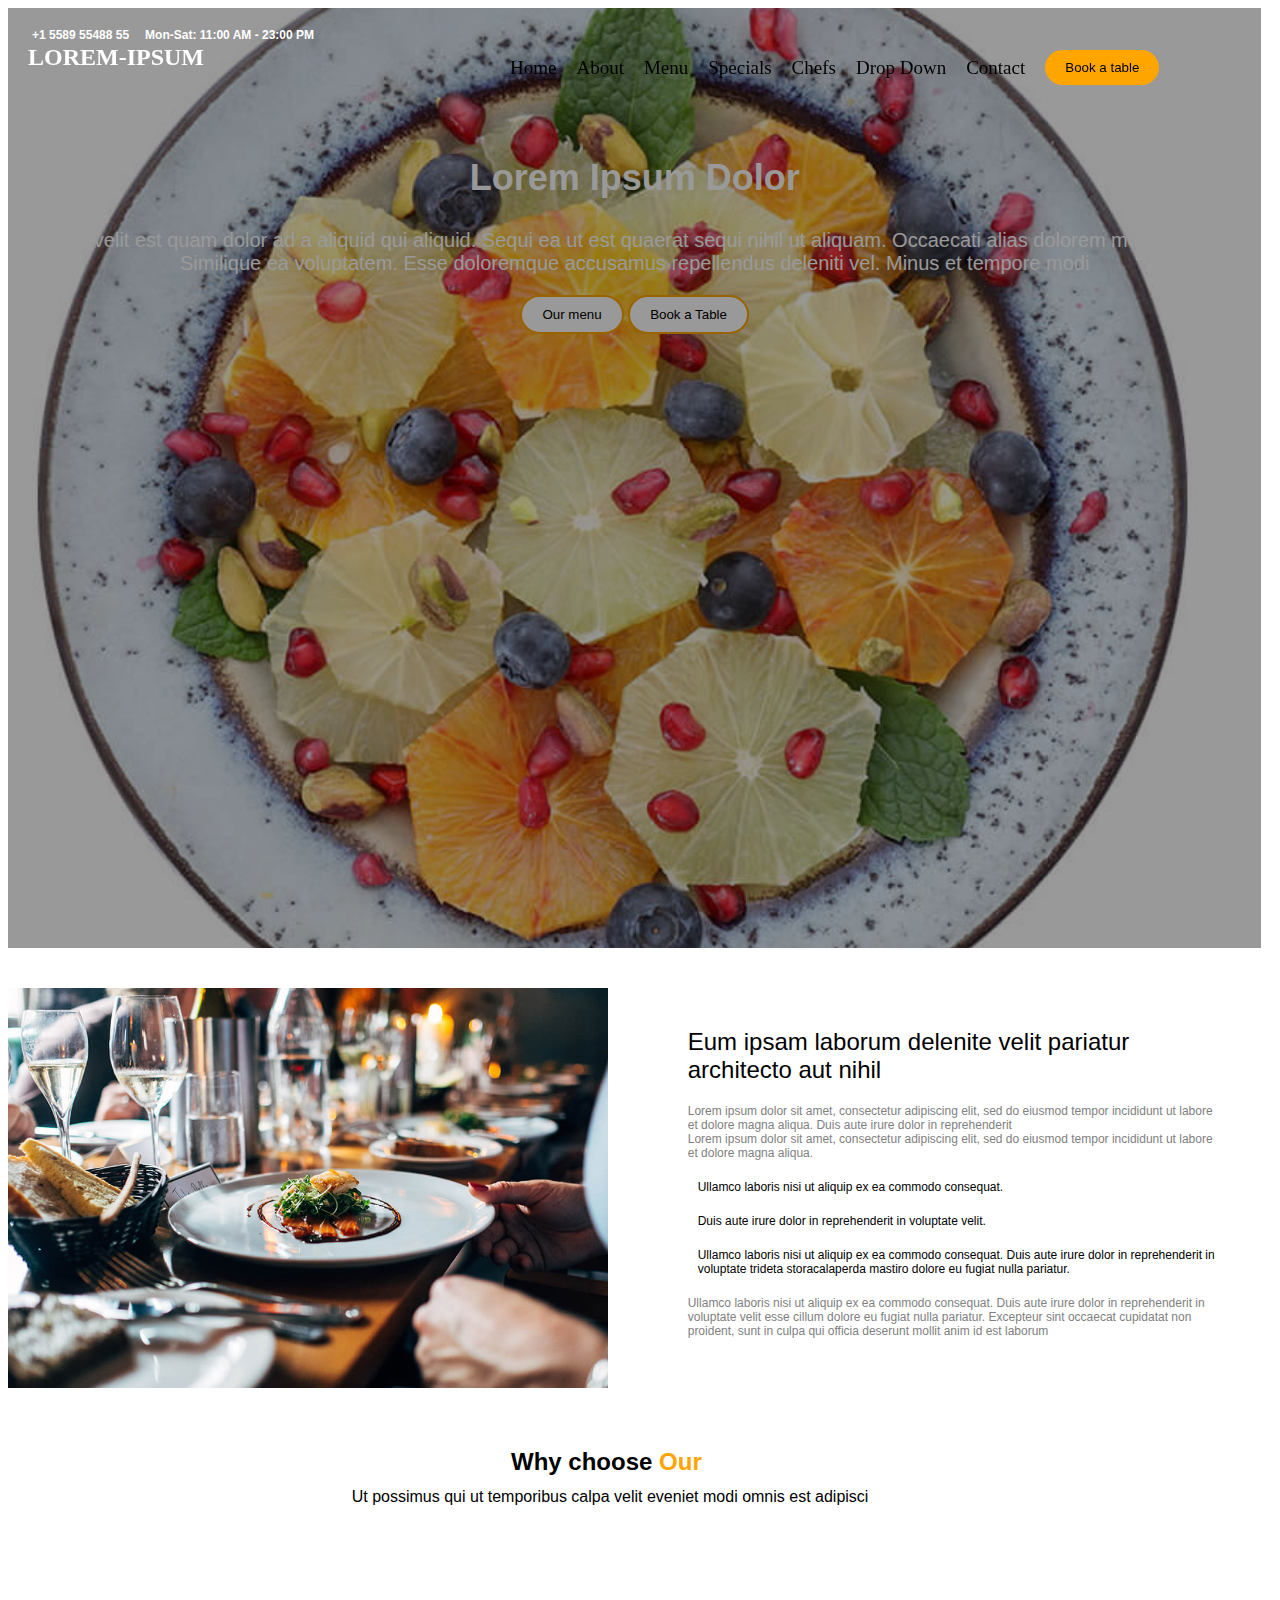
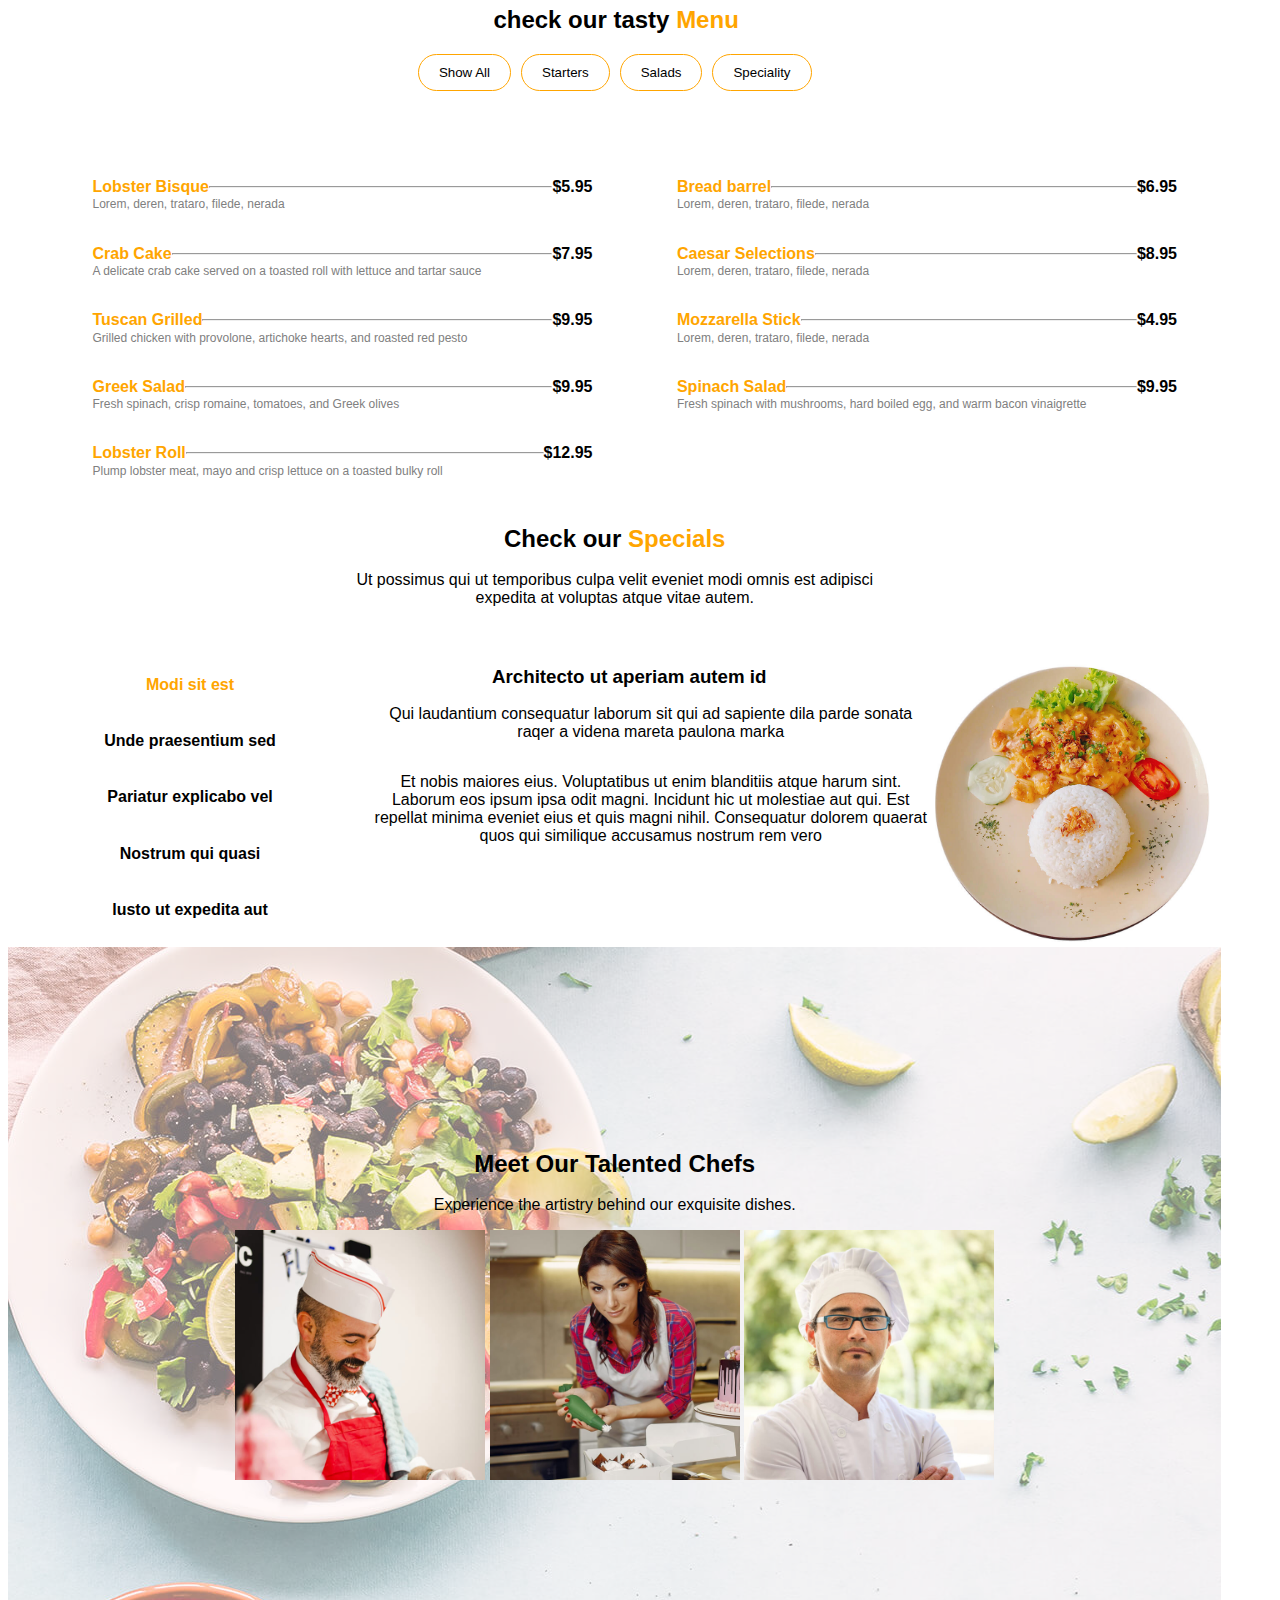
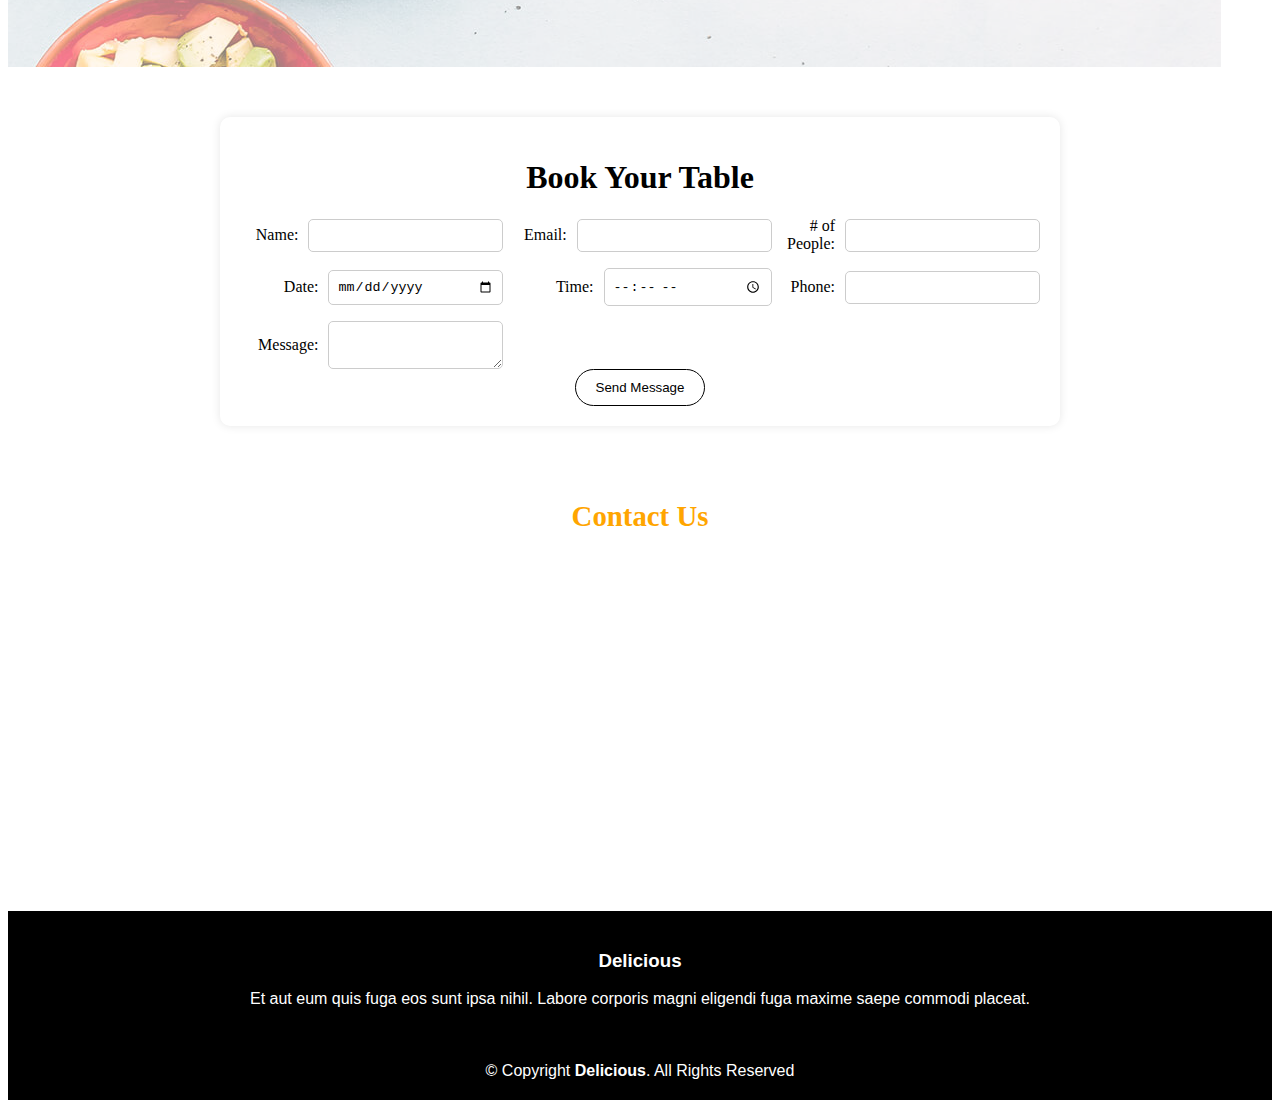
<file: index.html>
<!DOCTYPE html>
<html lang="en">
<head>
  <meta charset="UTF-8">
  <title>newest code</title>
  <link rel="stylesheet" href="style.css">
</head>
<body>
  <header>
    <div class="top" id="iamhome">
        <div class="mobile">
          <!-- <img src="assets/images/icons8-smartphone-32.png" alt="mobile logo"> -->
          <p>+1 5589 55488 55</p>
        </div>
        <div class="timing">
          <!-- <img src="assets/images/magnifying-glass-solid.svg" alt="clock icon"> -->
          <p>Mon-Sat: 11:00 AM - 23:00 PM</p>
        </div>
    </div>
    <nav>
    <h1 class="navside">LOREM-IPSUM</h1>

    <div class="testing">
      <div class="right">
        <a href="#iamhome">Home</a>
        <a href="#iamabout">About</a>
        <a href="#iammenu">Menu</a>
        <a href="#iamspecial">Specials</a>
        <a href="#iamchef">Chefs</a>
        <!-- <a href="#">Gallery</a> -->
        <a href="#">Drop Down</a>
        <a href="#iamcontact">Contact</a>
        <a href="#iamtable"><button>Book a table</button>
        </a>
      </div>
    </div>
    </nav>

    <section class="hero">
        <h2>Lorem Ipsum Dolor</h2>
        <p>Ut velit est quam dolor ad a aliquid qui aliquid. Sequi ea
            ut est quaerat sequi nihil ut aliquam. Occaecati alias
            dolorem mollitia ut. Similique ea voluptatem. Esse doloremque
            accusamus repellendus deleniti vel. Minus et tempore modi
        </p>

        <!-- <a href="#" class="btn">Our Menu</a>
        <a href="#" class="btn">Book a Table</a> -->

        <button>Our menu</button>
        <button>Book a Table</button>
        
      </section>
      
  </header>
  <main>
    <section class="about" id="iamabout">
      <img src="about.jpg" alt="About">
      <div class="thisisnew">
        <h2>Eum ipsam laborum delenite velit pariatur architecto aut nihil</h2>
        <p>Lorem ipsum dolor sit amet, consectetur adipiscing elit, sed do eiusmod tempor incididunt ut labore et dolore magna aliqua. Duis aute irure dolor in reprehenderit
          <br>
          Lorem ipsum dolor sit amet, consectetur adipiscing elit, sed do eiusmod tempor incididunt ut labore et dolore magna aliqua.</p>

          <div class="highlight">
            <p>Ullamco laboris nisi ut aliquip ex ea commodo consequat.</p>
            <p>Duis aute irure dolor in reprehenderit in voluptate velit.</p>
            <p>Ullamco laboris nisi ut aliquip ex ea commodo consequat. Duis aute irure dolor in reprehenderit in voluptate trideta storacalaperda mastiro dolore eu fugiat nulla pariatur.</p>
          </div>

          <p>Ullamco laboris nisi ut aliquip ex ea commodo consequat. Duis aute irure dolor in reprehenderit in voluptate velit esse cillum dolore eu fugiat nulla pariatur. Excepteur sint occaecat cupidatat non proident, sunt in culpa qui officia deserunt mollit anim id est laborum</p>
      </div>
    </section>
    <div class="why">
      <h2>Why choose 
        <span> Our</span>
      </h2>
      <br>
      <h7>Ut possimus qui ut temporibus calpa velit eveniet modi omnis est adipisci</h7>
    </div>

    <section class="menu" id="iammenu">
      <h2>check our tasty 
        <span>Menu
        </span>
        </h2>
      <div class="mbtn">
        <button>Show All</button>
        <button>Starters</button>
        <button>Salads</button>
        <button>Speciality</button>
      </div>
      <div class="mitems">
        <ul>
          <li>
            <div>
              <h4>Lobster Bisque</h4>
              <hr>
              <p>$5.95</p>
            </div>
            <p>Lorem, deren, trataro, filede, nerada</p>
          </li>
          <li>
            <div>
              <h4>Crab Cake</h4>
              <hr>
              <p>$7.95</p>
            </div>
            <p>A delicate crab cake served on a toasted roll with lettuce and tartar sauce</p>
          </li>
          <li>
            <div>
              <h4>Tuscan Grilled</h4>
              <hr>
              <p>$9.95</p>
            </div>
            <p>Grilled chicken with provolone, artichoke hearts, and roasted red pesto</p>
          </li>
          <li>
            <div>
              <h4>Greek Salad</h4>
              <hr>
              <p>$9.95</p>
            </div>
            <p>Fresh spinach, crisp romaine, tomatoes, and Greek olives</p>
          </li>
          <li>
            <div>
              <h4>Lobster Roll</h4>
              <hr>
              <p>$12.95</p>
            </div>
            <p>Plump lobster meat, mayo and crisp lettuce on a toasted bulky roll</p>
          </li>
        </ul>
  
        <ul>
          <li>
            <div>
              <h4>Bread barrel</h4>
              <hr>
              <p>$6.95</p>
            </div>
            <p>Lorem, deren, trataro, filede, nerada</p>
          </li>
          <li>
            <div>
              <h4>Caesar Selections</h4>
              <hr>
              <p>$8.95</p>
            </div>
            <p>Lorem, deren, trataro, filede, nerada</p>
          </li>
          <li>
            <div>
              <h4>Mozzarella Stick</h4>
              <hr>
              <p>$4.95</p>
            </div>
            <p>Lorem, deren, trataro, filede, nerada</p>
          </li>
          <li>
            <div>
              <h4>Spinach Salad</h4>
              <hr>
              <p>$9.95</p>
            </div>
            <p>Fresh spinach with mushrooms, hard boiled egg, and warm bacon vinaigrette</p>
          </li>
        </ul>
      </div>
    </section>

    <section class="specials">
      <h2>Check our 
        <span>Specials</span>
      </h2>
      <p>Ut possimus qui ut temporibus culpa velit eveniet modi omnis est adipisci
        <br>
         expedita at voluptas atque vitae autem.</p>

      <div class="specials-items" id="iamspecial">
        <div class="specials-left">
          <h7 class="high">Modi sit est</h7>
          <h7>Unde praesentium sed</h7>
          <h7>Pariatur explicabo vel</h7>
          <h7>Nostrum qui quasi</h7>
          <h7>lusto ut expedita aut</h7>
        </div>

        <div class="specials-right">
          <div class="item-left">
            <h3>Architecto ut aperiam autem id</h3>
            <p>Qui laudantium consequatur laborum sit qui ad sapiente dila parde sonata raqer a videna mareta paulona marka</p>
            <br>
            <p>Et nobis maiores eius. Voluptatibus ut enim blanditiis atque harum sint. Laborum eos ipsum ipsa odit magni. Incidunt hic ut molestiae aut qui. Est repellat minima eveniet eius et quis magni nihil. Consequatur dolorem quaerat quos qui similique accusamus nostrum rem vero</p>
          </div>
          <img class="item-right" src="specials-1.jpg" alt="Specials-1">
        </div>
      </div>

      <div class="section-container">
        <div class="section chefs-container">
            <!-- Content for the Chefs section -->
            <div class="transparent-box">
                <h2 class="appealing-text">Meet Our Talented Chefs</h2>
                <p class="appealing-text">Experience the artistry behind our exquisite dishes.</p>
    
                <!-- Three chef photos displayed horizontally -->
                <div class="chef-photos" id="iamchef">
                    <img src="chefs-1.jpg" alt="Chef 1" height="250px" width="250px">
                    <img src="chefs-2.jpg" alt="Chef 2" height="250px" width="250px">
                    <img src="chefs-3.jpg" alt="Chef 3" height="250px" width="250px">
                </div>
            </div>
        </div>
    </div>
    </section>
  </main>
  <div class="reservation-container" id="iamtable">
    <h1>Book Your Table</h1>
    <div class="form-box">
      <div class="form-line">
        <label for="name">Name:</label>
        <input type="text" id="name" name="name" required>
      </div>
      <div class="form-line">
        <label for="email">Email:</label>
        <input type="email" id="email" name="email" required>
      </div>
      <div class="form-line">
        <label for="people"># of People:</label>
        <input type="number" id="people" name="people" required>
      </div>
      <div class="form-line">
        <label for="date">Date:</label>
        <input type="date" id="date" name="date" required>
      </div>
      <div class="form-line">
        <label for="time">Time:</label>
        <input type="time" id="time" name="time" required>
      </div>
      <div class="form-line">
        <label for="phone">Phone:</label>
        <input type="tel" id="phone" name="phone" required>
      </div>
      <div class="form-line">
        <label for="message">Message:</label>
        <textarea id="message" name="message" rows="2" required></textarea>
      </div>
    </div>
    <button class="send-button">Send Message</button>
  </div>
  <div class="container">
    <div class="section-title" id="iamcontact">
      <h2>Contact Us</h2>
      <br>
    </div>
  </div>
  <div class="map">
    <iframe style="border:0; width: 100%; height: 350px;" src="https://www.google.com/maps/embed?pb=!1m14!1m8!1m3!1d12097.433213460943!2d-74.0062269!3d40.7101282!3m2!1i1024!2i768!4f13.1!3m3!1m2!1s0x0%3A0xb89d1fe6bc499443!2sDowntown+Conference+Center!5e0!3m2!1smk!2sbg!4v1539943755621" frameborder="0" allowfullscreen=""></iframe>
  </div>
  <footer id="footer">
    <div class="container">
      <h3>Delicious</h3>
      <p>Et aut eum quis fuga eos sunt ipsa nihil. Labore corporis magni eligendi fuga maxime saepe commodi placeat.</p>
      <div class="social-links">
        <a href="#" class="twitter"><i class="bx bxl-twitter"></i></a>
        <a href="#" class="facebook"><i class="bx bxl-facebook"></i></a>
        <a href="#" class="instagram"><i class="bx bxl-instagram"></i></a>
        <a href="#" class="google-plus"><i class="bx bxl-skype"></i></a>
        <a href="#" class="linkedin"><i class="bx bxl-linkedin"></i></a>
      </div>
      <div class="copyright">
        © Copyright <strong><span>Delicious</span></strong>. All Rights Reserved
      </div>
    </div>
  </footer>
  <!-- Add this script tag to the end of your body or in the head section -->
<script src="https://code.jquery.com/jquery-3.6.4.min.js"></script>
<script>
  $(document).ready(function() {
    // Smooth scroll to anchor links
    $('a[href^="#"]').on('click', function(event) {
      event.preventDefault();

      var target = this.hash;
      var $target = $(target);

      $('html, body').stop().animate({
        'scrollTop': $target.offset().top
      }, 900, 'swing', function () {
        window.location.hash = target;
      });
    });
  });
</script>
</body>
</html>
</file>
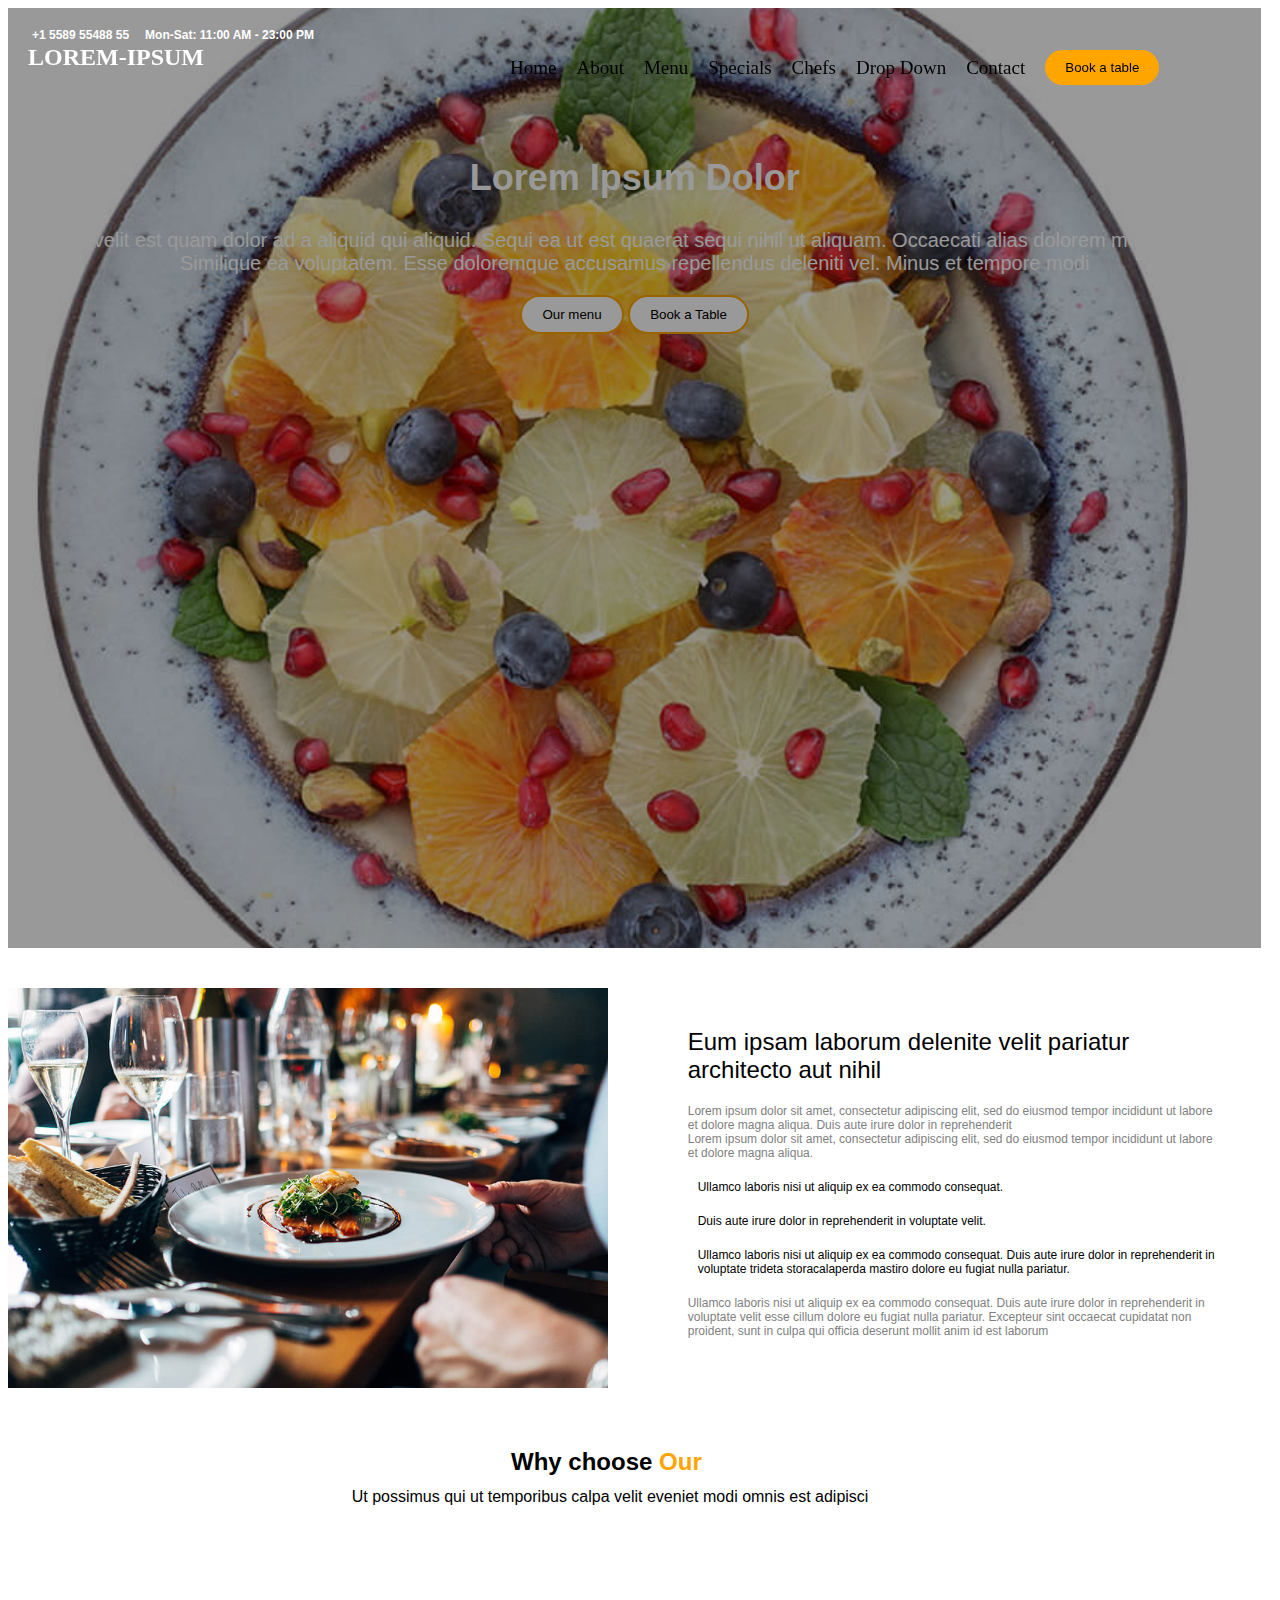
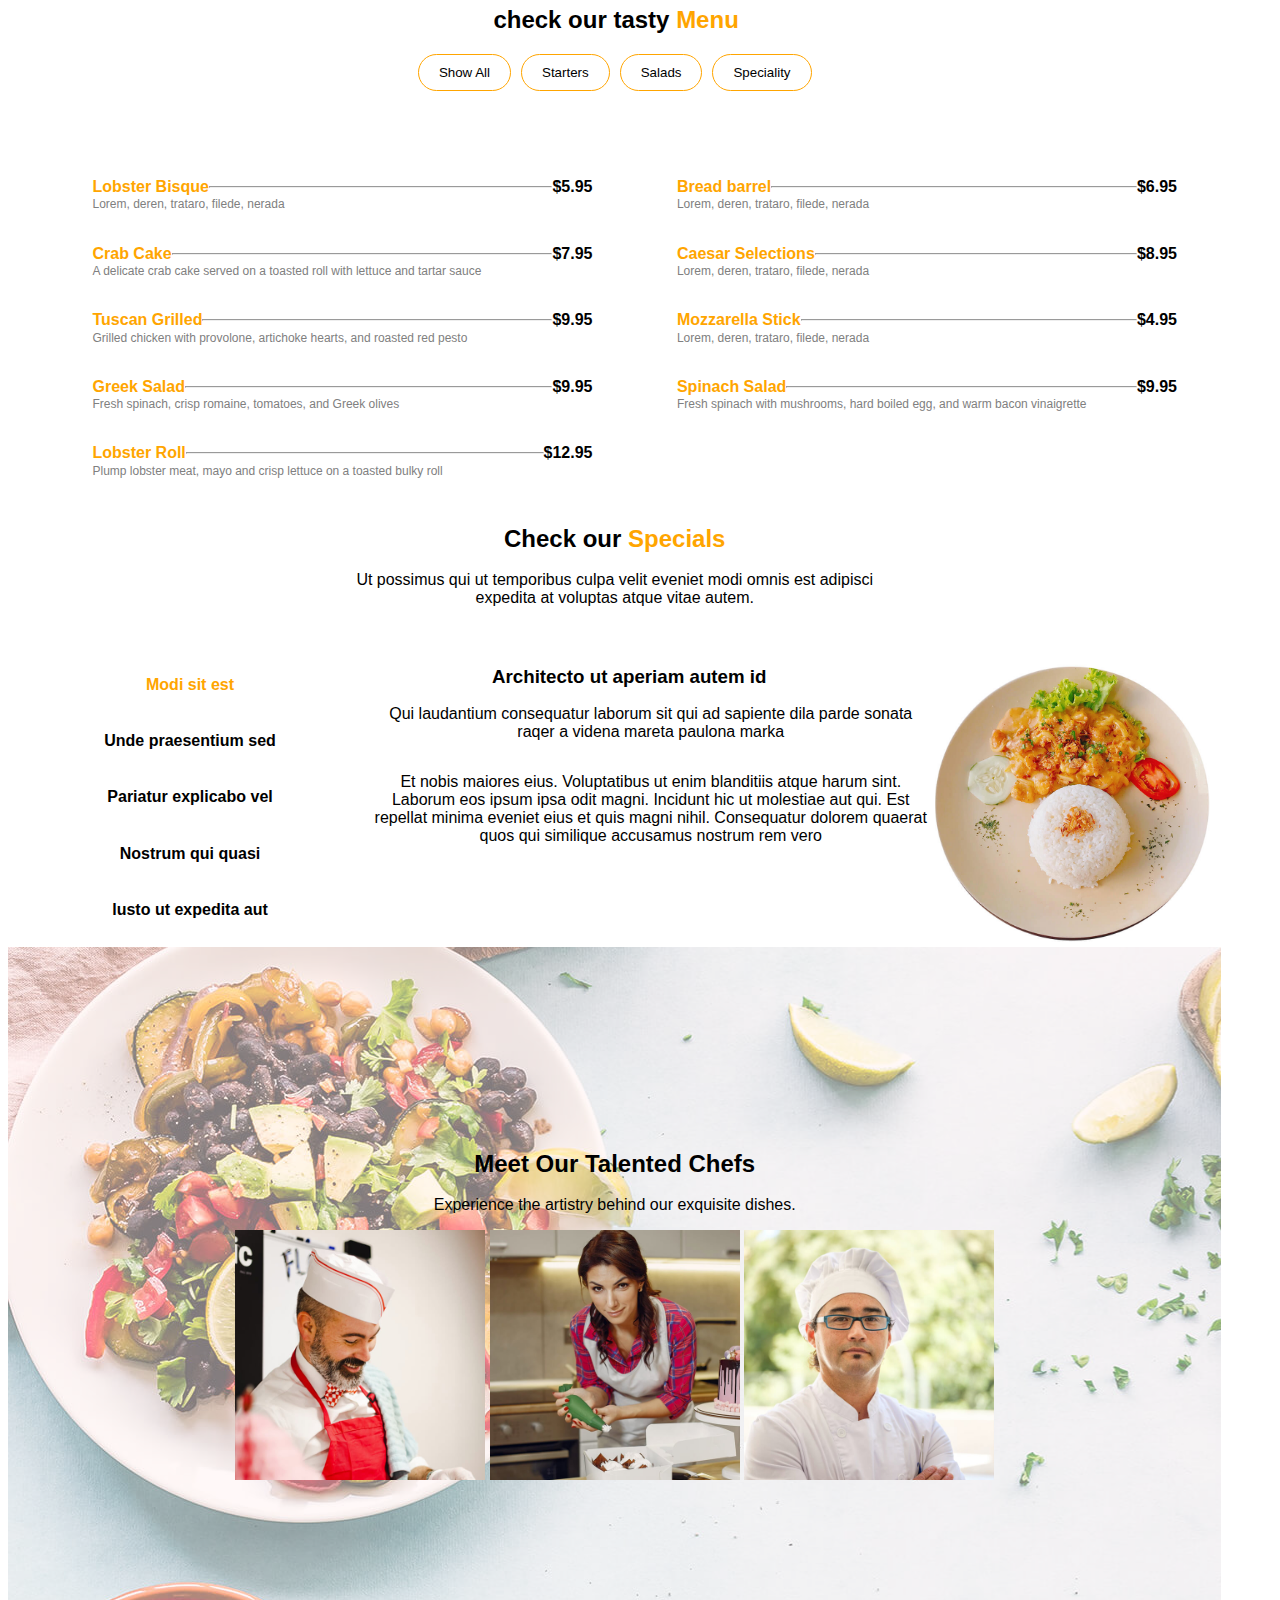
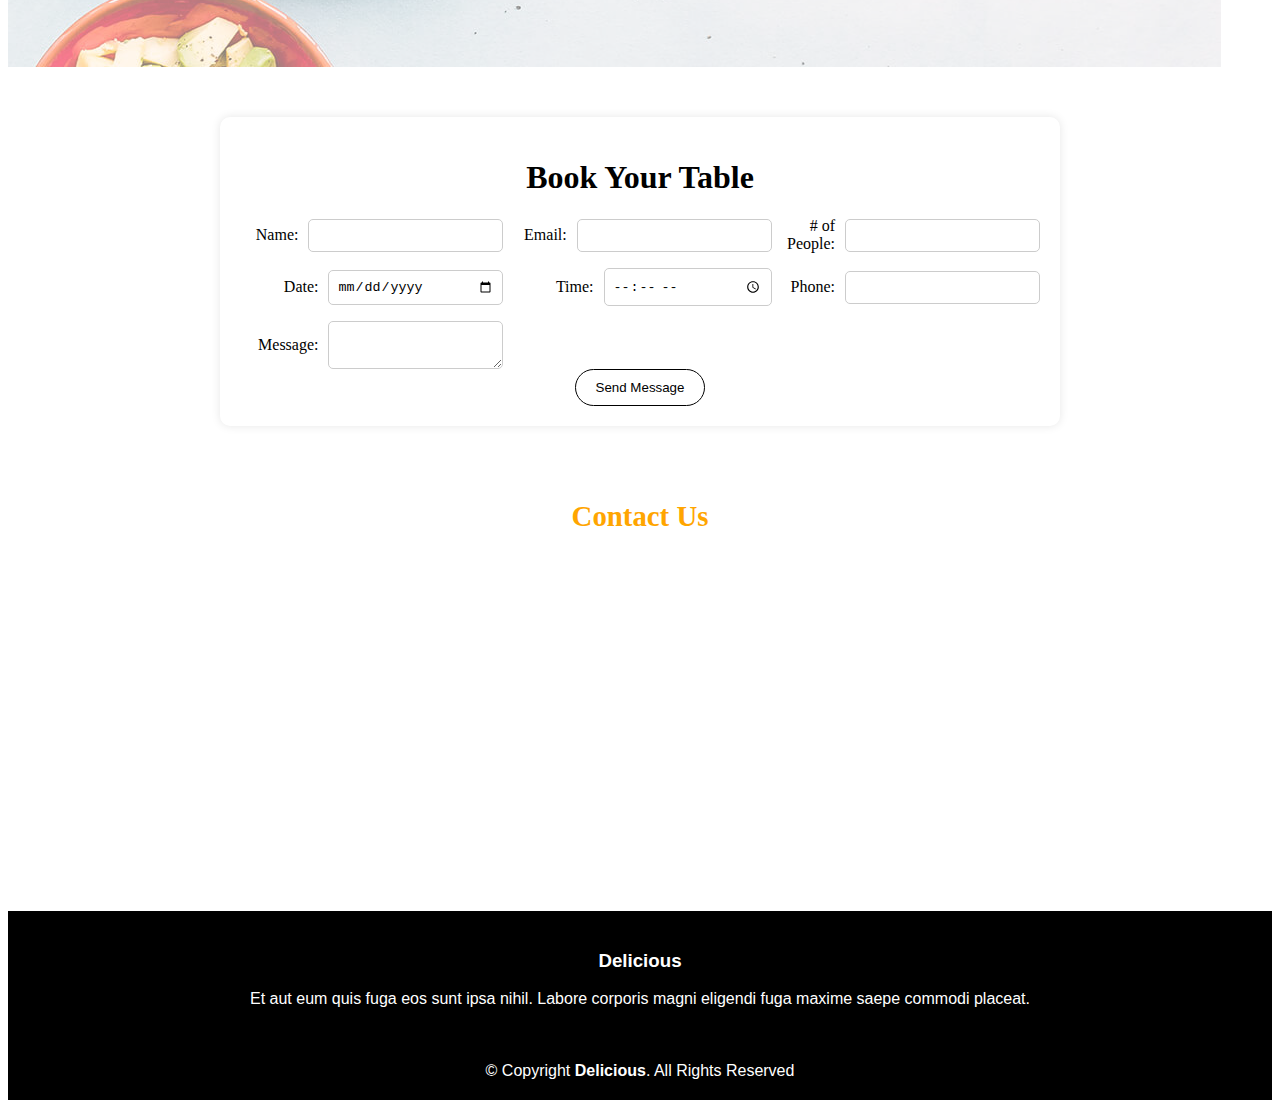
<file: newcode.html>
<!DOCTYPE html>
<html lang="en">
<head>
  <meta charset="UTF-8">
  <title>newest code</title>
  <link rel="stylesheet" href="style.css">
</head>
<body>
  <header>
    <div class="top" id="iamhome">
        <div class="mobile">
          <!-- <img src="assets/images/icons8-smartphone-32.png" alt="mobile logo"> -->
          <p>+1 5589 55488 55</p>
        </div>
        <div class="timing">
          <!-- <img src="assets/images/magnifying-glass-solid.svg" alt="clock icon"> -->
          <p>Mon-Sat: 11:00 AM - 23:00 PM</p>
        </div>
    </div>
    <nav>
    <h1 class="navside">LOREM-IPSUM</h1>

    <div class="testing">
      <div class="right">
        <a href="#iamhome">Home</a>
        <a href="#iamabout">About</a>
        <a href="#iammenu">Menu</a>
        <a href="#iamspecial">Specials</a>
        <a href="#iamchef">Chefs</a>
        <!-- <a href="#">Gallery</a> -->
        <a href="#">Drop Down</a>
        <a href="#iamcontact">Contact</a>
        <a href="#iamtable"><button>Book a table</button>
        </a>
      </div>
    </div>
    </nav>

    <section class="hero">
        <h2>Lorem Ipsum Dolor</h2>
        <p>Ut velit est quam dolor ad a aliquid qui aliquid. Sequi ea
            ut est quaerat sequi nihil ut aliquam. Occaecati alias
            dolorem mollitia ut. Similique ea voluptatem. Esse doloremque
            accusamus repellendus deleniti vel. Minus et tempore modi
        </p>

        <!-- <a href="#" class="btn">Our Menu</a>
        <a href="#" class="btn">Book a Table</a> -->

        <button>Our menu</button>
        <button>Book a Table</button>
        
      </section>
      
  </header>
  <main>
    <section class="about" id="iamabout">
      <img src="about.jpg" alt="About">
      <div class="thisisnew">
        <h2>Eum ipsam laborum delenite velit pariatur architecto aut nihil</h2>
        <p>Lorem ipsum dolor sit amet, consectetur adipiscing elit, sed do eiusmod tempor incididunt ut labore et dolore magna aliqua. Duis aute irure dolor in reprehenderit
          <br>
          Lorem ipsum dolor sit amet, consectetur adipiscing elit, sed do eiusmod tempor incididunt ut labore et dolore magna aliqua.</p>

          <div class="highlight">
            <p>Ullamco laboris nisi ut aliquip ex ea commodo consequat.</p>
            <p>Duis aute irure dolor in reprehenderit in voluptate velit.</p>
            <p>Ullamco laboris nisi ut aliquip ex ea commodo consequat. Duis aute irure dolor in reprehenderit in voluptate trideta storacalaperda mastiro dolore eu fugiat nulla pariatur.</p>
          </div>

          <p>Ullamco laboris nisi ut aliquip ex ea commodo consequat. Duis aute irure dolor in reprehenderit in voluptate velit esse cillum dolore eu fugiat nulla pariatur. Excepteur sint occaecat cupidatat non proident, sunt in culpa qui officia deserunt mollit anim id est laborum</p>
      </div>
    </section>
    <div class="why">
      <h2>Why choose 
        <span> Our</span>
      </h2>
      <br>
      <h7>Ut possimus qui ut temporibus calpa velit eveniet modi omnis est adipisci</h7>
    </div>

    <section class="menu" id="iammenu">
      <h2>check our tasty 
        <span>Menu
        </span>
        </h2>
      <div class="mbtn">
        <button>Show All</button>
        <button>Starters</button>
        <button>Salads</button>
        <button>Speciality</button>
      </div>
      <div class="mitems">
        <ul>
          <li>
            <div>
              <h4>Lobster Bisque</h4>
              <hr>
              <p>$5.95</p>
            </div>
            <p>Lorem, deren, trataro, filede, nerada</p>
          </li>
          <li>
            <div>
              <h4>Crab Cake</h4>
              <hr>
              <p>$7.95</p>
            </div>
            <p>A delicate crab cake served on a toasted roll with lettuce and tartar sauce</p>
          </li>
          <li>
            <div>
              <h4>Tuscan Grilled</h4>
              <hr>
              <p>$9.95</p>
            </div>
            <p>Grilled chicken with provolone, artichoke hearts, and roasted red pesto</p>
          </li>
          <li>
            <div>
              <h4>Greek Salad</h4>
              <hr>
              <p>$9.95</p>
            </div>
            <p>Fresh spinach, crisp romaine, tomatoes, and Greek olives</p>
          </li>
          <li>
            <div>
              <h4>Lobster Roll</h4>
              <hr>
              <p>$12.95</p>
            </div>
            <p>Plump lobster meat, mayo and crisp lettuce on a toasted bulky roll</p>
          </li>
        </ul>
  
        <ul>
          <li>
            <div>
              <h4>Bread barrel</h4>
              <hr>
              <p>$6.95</p>
            </div>
            <p>Lorem, deren, trataro, filede, nerada</p>
          </li>
          <li>
            <div>
              <h4>Caesar Selections</h4>
              <hr>
              <p>$8.95</p>
            </div>
            <p>Lorem, deren, trataro, filede, nerada</p>
          </li>
          <li>
            <div>
              <h4>Mozzarella Stick</h4>
              <hr>
              <p>$4.95</p>
            </div>
            <p>Lorem, deren, trataro, filede, nerada</p>
          </li>
          <li>
            <div>
              <h4>Spinach Salad</h4>
              <hr>
              <p>$9.95</p>
            </div>
            <p>Fresh spinach with mushrooms, hard boiled egg, and warm bacon vinaigrette</p>
          </li>
        </ul>
      </div>
    </section>

    <section class="specials">
      <h2>Check our 
        <span>Specials</span>
      </h2>
      <p>Ut possimus qui ut temporibus culpa velit eveniet modi omnis est adipisci
        <br>
         expedita at voluptas atque vitae autem.</p>

      <div class="specials-items" id="iamspecial">
        <div class="specials-left">
          <h7 class="high">Modi sit est</h7>
          <h7>Unde praesentium sed</h7>
          <h7>Pariatur explicabo vel</h7>
          <h7>Nostrum qui quasi</h7>
          <h7>lusto ut expedita aut</h7>
        </div>

        <div class="specials-right">
          <div class="item-left">
            <h3>Architecto ut aperiam autem id</h3>
            <p>Qui laudantium consequatur laborum sit qui ad sapiente dila parde sonata raqer a videna mareta paulona marka</p>
            <br>
            <p>Et nobis maiores eius. Voluptatibus ut enim blanditiis atque harum sint. Laborum eos ipsum ipsa odit magni. Incidunt hic ut molestiae aut qui. Est repellat minima eveniet eius et quis magni nihil. Consequatur dolorem quaerat quos qui similique accusamus nostrum rem vero</p>
          </div>
          <img class="item-right" src="specials-1.jpg" alt="Specials-1">
        </div>
      </div>

      <div class="section-container">
        <div class="section chefs-container">
            <!-- Content for the Chefs section -->
            <div class="transparent-box">
                <h2 class="appealing-text">Meet Our Talented Chefs</h2>
                <p class="appealing-text">Experience the artistry behind our exquisite dishes.</p>
    
                <!-- Three chef photos displayed horizontally -->
                <div class="chef-photos" id="iamchef">
                    <img src="chefs-1.jpg" alt="Chef 1" height="250px" width="250px">
                    <img src="chefs-2.jpg" alt="Chef 2" height="250px" width="250px">
                    <img src="chefs-3.jpg" alt="Chef 3" height="250px" width="250px">
                </div>
            </div>
        </div>
    </div>
    </section>
  </main>
  <div class="reservation-container" id="iamtable">
    <h1>Book Your Table</h1>
    <div class="form-box">
      <div class="form-line">
        <label for="name">Name:</label>
        <input type="text" id="name" name="name" required>
      </div>
      <div class="form-line">
        <label for="email">Email:</label>
        <input type="email" id="email" name="email" required>
      </div>
      <div class="form-line">
        <label for="people"># of People:</label>
        <input type="number" id="people" name="people" required>
      </div>
      <div class="form-line">
        <label for="date">Date:</label>
        <input type="date" id="date" name="date" required>
      </div>
      <div class="form-line">
        <label for="time">Time:</label>
        <input type="time" id="time" name="time" required>
      </div>
      <div class="form-line">
        <label for="phone">Phone:</label>
        <input type="tel" id="phone" name="phone" required>
      </div>
      <div class="form-line">
        <label for="message">Message:</label>
        <textarea id="message" name="message" rows="2" required></textarea>
      </div>
    </div>
    <button class="send-button">Send Message</button>
  </div>
  <div class="container">
    <div class="section-title" id="iamcontact">
      <h2>Contact Us</h2>
      <br>
    </div>
  </div>
  <div class="map">
    <iframe style="border:0; width: 100%; height: 350px;" src="https://www.google.com/maps/embed?pb=!1m14!1m8!1m3!1d12097.433213460943!2d-74.0062269!3d40.7101282!3m2!1i1024!2i768!4f13.1!3m3!1m2!1s0x0%3A0xb89d1fe6bc499443!2sDowntown+Conference+Center!5e0!3m2!1smk!2sbg!4v1539943755621" frameborder="0" allowfullscreen=""></iframe>
  </div>
  <footer id="footer">
    <div class="container">
      <h3>Delicious</h3>
      <p>Et aut eum quis fuga eos sunt ipsa nihil. Labore corporis magni eligendi fuga maxime saepe commodi placeat.</p>
      <div class="social-links">
        <a href="#" class="twitter"><i class="bx bxl-twitter"></i></a>
        <a href="#" class="facebook"><i class="bx bxl-facebook"></i></a>
        <a href="#" class="instagram"><i class="bx bxl-instagram"></i></a>
        <a href="#" class="google-plus"><i class="bx bxl-skype"></i></a>
        <a href="#" class="linkedin"><i class="bx bxl-linkedin"></i></a>
      </div>
      <div class="copyright">
        © Copyright <strong><span>Delicious</span></strong>. All Rights Reserved
      </div>
    </div>
  </footer>
  <!-- Add this script tag to the end of your body or in the head section -->
<script src="https://code.jquery.com/jquery-3.6.4.min.js"></script>
<script>
  $(document).ready(function() {
    // Smooth scroll to anchor links
    $('a[href^="#"]').on('click', function(event) {
      event.preventDefault();

      var target = this.hash;
      var $target = $(target);

      $('html, body').stop().animate({
        'scrollTop': $target.offset().top
      }, 900, 'swing', function () {
        window.location.hash = target;
      });
    });
  });
</script>
</body>
</html>
</file>
<file: style.css>
body {
    font-family: sans-serif;
    position : relative;
  }
  
  header {
    background-color: gray;
    height : 100vh;
    width : 96%;
    position:relative;
    padding: 20px;
    background-image: url("specials-2.jpg");
    background-repeat: no-repeat;
    background-size: cover;
    background-position: center center;
  }

  header::before {
    content: "";
    position: absolute;
    top: 0;
    left: 0;
    width: 100%;
    height: 100%;
    background-color: rgba(0, 0, 0, 0.4); /* Adjust the opacity here (0.4 is 40% opacity) */
  }
  
  header h1 {
    font-size: 24px;
  }
  .navside{

    font-family: cursive;
    color : white;
    margin-top: rem;
  }






  nav {
    position : sticky;
    /* background-color: black; */
    top :0;
    display: flex;
    flex-wrap: wrap;
    justify-content: space-between;
  }

  nav .right {
    display: flex;
    flex-wrap: wrap;
    justify-content: flex-end;;
    align-items: center;
  }
  
  nav a {
    text-decoration: none;
    color: black;
    padding: 10px;
  }
  nav a:hover {
    transition : 0.5s;
    color: orange;
  }

  nav button {
    background-color: orange;
    color: black;
    padding: 10px 20px;
    border-radius: 20px;
    text-decoration: none;
    border: none;
    cursor: pointer;
  }
  
  main {
    width : 96%;
    margin: 0 0;
  }
  
  .hero {
     color: white;
    text-align: center;
    padding: 40px 0;
  }
  
  .hero img {
    width: 100%;
    height: auto;
  }
  
  .hero h2 {
    font-size: 36px;
    font-weight: bold;
  }
  
  .hero p {
    font-size: 20px;
  }









  
  /* .hero button {
    background-color: white;
    color: rgb(0, 0, 0);
    padding: 10px 20px;
    border-radius: 20px;
    text-decoration: none;
    border: 2px solid orange;
    z-index: 999;

  } */






  .hero button {
  background-color: white;
  color: rgb(0, 0, 0);
  padding: 10px 20px;
  border-radius: 20px;
  text-decoration: none;
  border: 2px solid orange;
  z-index: 999;
  transition: transform 0.3s ease; /* Initial transition for non-hover state */
}

.hero button:hover {
  cursor: pointer;
  background-color: orange;
  color: beige;
  transition: background-color 0.5s, color 0.5s, transform 0.3s ease; /* Add smooth transition effect */
}









  .top {
    position: absolute;
    top: 0;
    left: 0;
    padding: 8px;
    display: flex;
    flex-wrap: wrap;
    justify-content: flex-start;
    align-items: center;
    width: 100%;
  }
  
  .mobile,
  .timing {
    color: white;
    font-size : 0.75rem;
    font-weight: 600;
    display: flex;
    flex-wrap: wrap;
    align-items: center;
    gap: 10px;
    margin-left : 1rem;
  }
  
  .mobile img,
  .timing img {
    width: 20px;
    height: 20px;
  }

  .right {
    font-size: 19px;
    font-family:cursive
    
  }

  .right button:hover{

    background-color: white;
    color: orange;
      transition: 0.5}

  .about{
    background-color: white;
    display : flex;
    justify-content: space-between;

  }

  .about img{
    width : 600px;
    height : 400px;
    margin-top:40px;
    margin-right: 80px;
    margin-bottom: 40px;

  }

  .about h2{
    font-weight: 400;
  }

  .about p{
    font-size: 0.75rem;
    font-weight: 300;
    margin-top: 20px;
    margin-bottom: 20px;
    
  }

  .about>div>p {
    color : gray;
  }

  .highlight {
    font-size: 1 rem;
    margin-left : 10px;
    font-weight : 500;
    color : black;
  }

  .why{
    display : flex;
    flex-wrap: wrap;
    justify-content : center;
  }
  .why h2{
    margin-left : 150px;
  }

  .why span{
    color : orange;
  }

  .why h7{
    margin-top : 60px;
    margin-left: -350px;
  }

  .menu{
    margin-top : 100px;
  }

  .menu h2{
    margin-left : 40%;
  }

  .menu h2 span{
    color : orange;
  }

  .menu .mbtn{
    display : flex;
    justify-content: center;
    gap:10px;
  }

  .menu .mbtn button{
    background-color : white;
    color : Black;
    border : 1.5px solid orange;
    border-radius : 30px;
    padding : 10px 20px;
    cursor : pointer;
  }

  .menu  .mbtn button:hover{
    background-color : orange;
    color : white;
    border : none;
    transition: 0.5s;
  }

  .mitems{
    display : flex;
    flex-wrap: wrap;
    justify-content: space-evenly;
    margin-top : 50px;
  }
  .mitems li{
    display : flex;
    flex-direction: column;
    justify-content: space-between;
    width : 500px;
  }

  .mitems li>div{
    display : flex;
    align-items : center;
    align-content : center;
  }

  .mitems li>div>hr{
    flex: 1; 
  }

  .mitems li>div>h4{
    color : orange;
  }

  .mitems li>div>p{
    font-weight : 700;
  }

  .mitems li>p{
    font-size : 0.75rem;
    font-weight : 300;
    color : gray;
    margin-top: -20px;
  }

  .specials{
    text-align: center;
  }

  .specials p{
    margin-top: -2px;;
    text-align: center;
    font-weight : 100;
  }

  .specials h2 span{
    color : orange;
  }

  .item-1{
    height : 100vh;
    width : 100vw;
    display : flex;
    flex-direction: row;
    flex-wrap: wrap;
    justify-content: space-between;
    margin-top : 20px;
  }

  .specials-items {
    display: flex;
    justify-content: space-between;
    flex-wrap: wrap;
    margin-top: 2.5rem;
  }
  
  .specials-left {
    display: flex;
    flex-direction: column;
    justify-content: space-evenly;
    gap: 10px;
    font-weight: 600;
    width: 30%;
  }
  
  .specials-right {
    display:flex;
    justify-content: space-evenly;
    width : 70%;
  }

  .specials-right img{
    width : 300px;
    height : 300px;
  }

  .item-left {
    text-align: left;
    
  }

  .high {
    color : orange;
  }
  .section-container {
    text-align: center;
    display: flex;
    flex-direction: column;
    align-items: center;
    justify-content: center;
    height: 720px; /* This makes the container take the full height of the viewport */
    
    background-image: url(chefs-bg.jpg);   
    box-shadow: inset 0 0 0 1000px rgba(255, 241, 241, 0.5); 
  }
  .section {
    padding: 15px;
  }
  .reservation-container {
    text-align: center;
    margin: 50px auto;
    padding: 20px;
    background-color: #fff;
    box-shadow: 0 0 10px rgba(0, 0, 0, 0.1);
    border-radius: 10px;
    max-width: 800px; /* Adjust the width as needed */
    font-family: cursive;
  }
  
  h1 {
    color: #000;
  }
  
  .form-box {
    margin-top: 20px;
    display: grid;
    gap: 15px;
    grid-template-columns: repeat(3, 1fr);
  }
  
  .form-line {
    display: flex;
    align-items: center;
  }
  
  label {
    flex: 1;
    text-align: right;
    margin-right: 10px;
  }
  
  input,
  textarea {
    flex: 2;
    padding: 8px;
    border: 1px solid #ccc;
    border-radius: 5px;
  }
  
  textarea {
    grid-column: span 3; /* Make the textarea span across all three columns */
  }
  
  button.send-button {
    background-color: #fff;
    color: #000;
    padding: 10px 20px;
    border: 1px solid #000; /* Set border color to black */
    border-radius: 25px;
    cursor: pointer;
    transition: background-color 0.3s ease, color 0.3s ease, border 0.3s ease;
  }
  button.send-button:hover {
    background-color: #f36900;
    color: #fff;
    border: 1px solid #f36900; /* Change border color on hover */
  }
  .thisisnew{
    margin-top: 60px;
  }
  .item-left h3{

    margin-left: 120px;
  }
  .section-title{
    display: flex;
    justify-content: center;

    font-family: cursive;

    font-size: larger;

    color: orange;
  }
  #footer {
    background-color: black;
    color: white;
    text-align: center;
    padding: 20px; /* Add padding for better visual appeal */
  }
  
  .container {
    max-width: 800px; /* Adjust the maximum width based on your preference */
    margin: 0 auto; /* Center the container horizontally */
  }
  
  .social-links a {
    color: white;
    margin: 0 10px; /* Adjust the margin between social links */
  }
  
  .copyright {
    margin-top: 20px; /* Add some space between the social links and the copyright notice */
  }
  /* .hero button:hover {
    cursor: pointer;
    background-color: orange;
    color: beige;
    transition: transform 0.3s ease;
  } */

  /* .hero button:hover {
    background-color: orange;
    color: white;
    transition: background-color 0.5s, color 0.5s; /* Add smooth transition effect */
   */
  .btn {
    display: inline-block;
    padding: 15px 30px;
    border: 2px solid orange;
    border-radius: 50px;
    color: black;
    text-decoration: none;
    margin: 10px;
    transition: background-color 0.3s, color 0.3s;
  }
  .btn:hover {
    background-color: orange;
    color: #fff;
  }



  .testing{

    position: fixed;
    left: 500px;
    top: 40px;
    color: black;
  }
</file>
